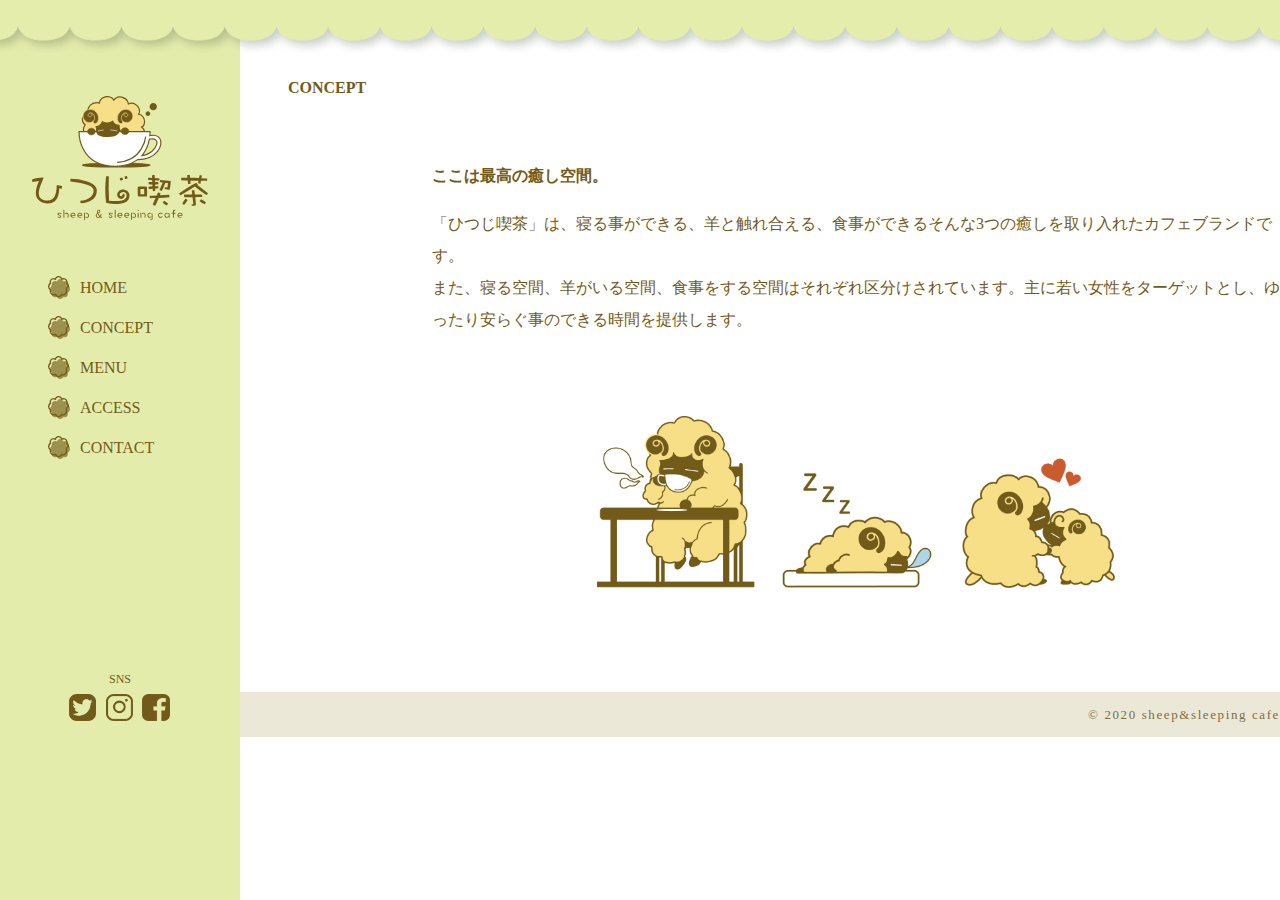
<file: concept.html>
<!doctype html>
<html lang="ja">
<head>
<meta charset="UTF-8">	
<meta name="viewport" content="width=device-width, initial-scale=1">
<title>ひつじ喫茶 CONCEPT</title>

	<link href="css/main-style.css" rel="stylesheet">

	
		
<script type="text/javascript" src="http://ajax.googleapis.com/ajax/libs/jquery/1.9.1/jquery.min.js"></script>
 

<script>
//■page topボタン

$(function(){
var topBtn=$('#pageTop');
topBtn.hide();

 

//◇ボタンの表示設定
$(window).scroll(function(){
  if($(this).scrollTop()>80){

    //---- 画面を80pxスクロールしたら、ボタンを表示する
    topBtn.fadeIn();

  }else{

    //---- 画面が80pxより上なら、ボタンを表示しない
    topBtn.fadeOut();

  }
});

 

// ◇ボタンをクリックしたら、スクロールして上に戻る
topBtn.click(function(){
  $('body,html').animate({
  scrollTop: 0},500);
  return false;

});


});
</script>	
	
	
<p id="pageTop"><a href="#"><img src="img/modoru.png" height="70" width="70" alt="ページトップボタン"></a></p>
	
	
	<meta name="viewport" content="width=device-width">
	
	
	
</head>
	
	
	
	
	
	
	
<body>
<div class="mocomoco">
		<img src="img/mocomoco.png" alt="">
		</div>	
	
	
<header class="head">

<h1><a href="index.html"><img src="img/title.svg" alt=""></a></h1>
<nav class="main-nav">
<ul>
<li><a href="index.html">HOME</a></li>	
<li><a href="concept.html">CONCEPT</a></li>
<li><a href="menu.html">MENU</a></li>
<li><a href="access.html">ACCESS</a></li>
<li><a href="contact.html">CONTACT</a></li>
</ul>
</nav>
	
<nav class="sub-nav">
	<p>SNS</p>
	<div class="row">
	
	<a href="#"><img src="img/twitter.png" alt="ツイッター"></a>
		<a href="#"><img src="img/insta.png" alt="インスタ"></a>
		<a href="#"><img src="img/facebook.png" alt="facebook"></a>
	</div>
		
</nav>
</header>
	
	
<!--ここからメイン	-->	
		
<div class="container">
	<main>
<h4>CONCEPT</h4>

	<div class="main-text">
		<h2>ここは最高の癒し空間。</h2>
	<p>「ひつじ喫茶」は、寝る事ができる、羊と触れ合える、食事ができるそんな3つの癒しを取り入れたカフェブランドです。<br>
また、寝る空間、羊がいる空間、食事をする空間はそれぞれ区分けされています。主に若い女性をターゲットとし、ゆったり安らぐ事のできる時間を提供します。</p>
	
		<div class="concept_hitsuji">
		<img src="img/concept.png" alt="">
	</div>
		
	</div>
			
	</main>
	
	</div>
	
	
	
</body>
</html>


		<footer>		
<p><small>&copy; 2020 sheep&amp;sleeping cafe</small></p>
</footer>
</file>
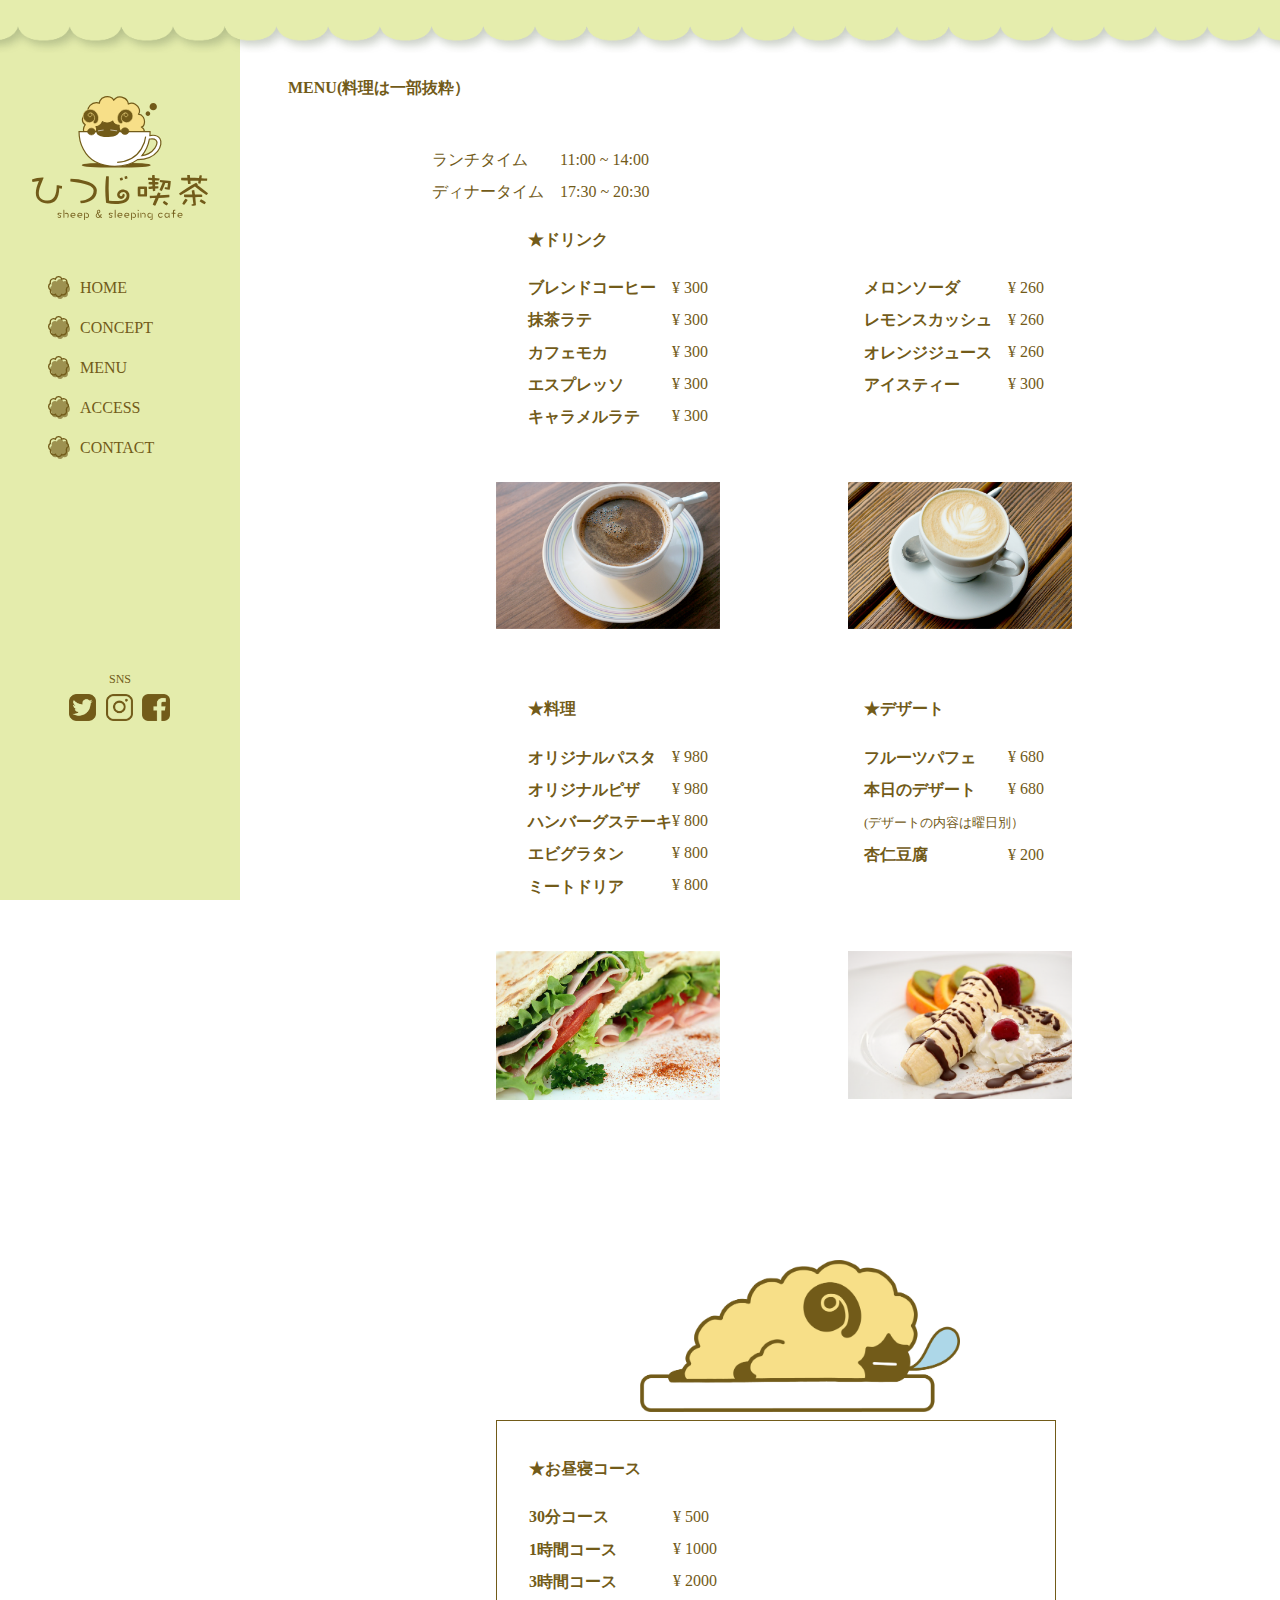
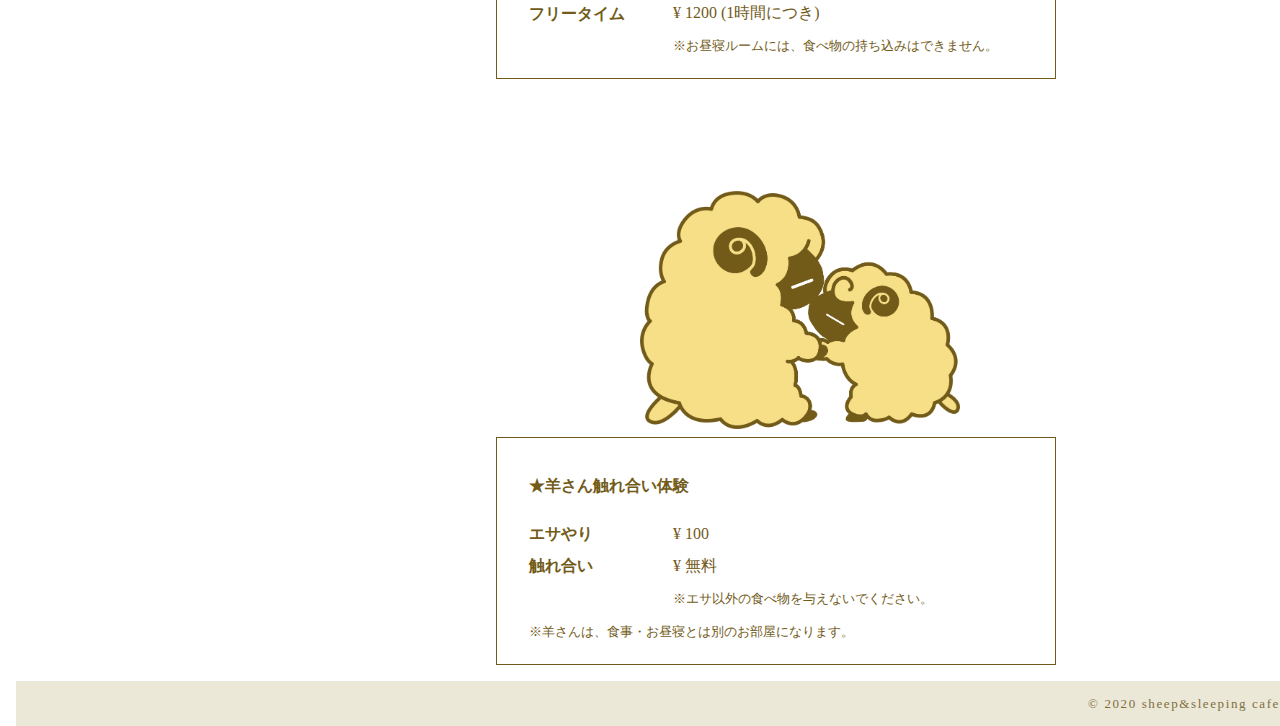
<file: menu.html>
<!doctype html>
<html lang="ja">
<head>
<meta charset="UTF-8">	
<meta name="viewport" content="width=device-width, initial-scale=1">
<title>ひつじ喫茶 MENU</title>

	<link href="css/main-style.css" rel="stylesheet">
	
	
	
	<script type="text/javascript" src="http://ajax.googleapis.com/ajax/libs/jquery/1.9.1/jquery.min.js"></script>
 

<script>
//■page topボタン

$(function(){
var topBtn=$('#pageTop');
topBtn.hide();

 

//◇ボタンの表示設定
$(window).scroll(function(){
  if($(this).scrollTop()>80){

    //---- 画面を80pxスクロールしたら、ボタンを表示する
    topBtn.fadeIn();

  }else{

    //---- 画面が80pxより上なら、ボタンを表示しない
    topBtn.fadeOut();

  }
});

 

// ◇ボタンをクリックしたら、スクロールして上に戻る
topBtn.click(function(){
  $('body,html').animate({
  scrollTop: 0},500);
  return false;

});


});
</script>	
	
	
<p id="pageTop"><a href="#"><img src="img/modoru.png" height="70" width="70" alt="ページトップボタン"></a></p>
	
	
	<meta name="viewport" content="width=device-width">
	
</head>
<body>
<div class="mocomoco">
		<img src="img/mocomoco.png" alt="">
		</div>	
	
	
<header class="head">

<h1><a href="index.html"><img src="img/title.svg" alt=""></a></h1>
<nav class="main-nav">
<ul>
<li><a href="index.html">HOME</a></li>	
<li><a href="concept.html">CONCEPT</a></li>
<li><a href="menu.html">MENU</a></li>
<li><a href="access.html">ACCESS</a></li>
<li><a href="contact.html">CONTACT</a></li>
</ul>
</nav>
	
<nav class="sub-nav">
	<p>SNS</p>
	<div class="row">
	
	<a href="#"><img src="img/twitter.png" alt="ツイッター"></a>
		<a href="#"><img src="img/insta.png" alt="インスタ"></a>
		<a href="#"><img src="img/facebook.png" alt="facebook"></a>
	</div>
		
</nav>
</header>
	
	
<!--ここからメイン	-->	
		
<div class="container">
	<main>
<h4>MENU(料理は一部抜粋）</h4>

	<div class="main-text">
		<p>ランチタイム　　11:00 ~ 14:00<br>
ディナータイム　17:30 ~ 20:30</p>
	
		
		<div class="row">
			<section class="menu-drink">	
					<h2>★ドリンク</h2>
		
	<dl>
	<dt>ブレンドコーヒー</dt>
			<dd>¥ 300</dd>
	<dt>抹茶ラテ</dt>
		<dd>¥ 300</dd>
	<dt>カフェモカ</dt>
		<dd>¥ 300</dd>
	<dt>エスプレッソ</dt>
		<dd>¥ 300</dd>
	<dt>キャラメルラテ</dt>
		<dd>¥ 300</dd>
			</dl>

		</section>
		
		
		<section class="menu-drink2">	
			
				<dl><br><br>
	<dt>メロンソーダ</dt>
		<dd>¥ 260</dd>
	<dt>レモンスカッシュ</dt>
		<dd>¥ 260</dd>
			<dt>オレンジジュース</dt>
		<dd>¥ 260</dd>
			<dt>アイスティー</dt>
		<dd>¥ 300</dd>
	</dl>
		
		</section></div>
	
		
		
<div class="row">		
<p class="menu_img_drink">
	<img src="img/menu-1.png" alt="">
			<img src="img/menu-2.png" alt="">
	</p>
		</div>
		
		
		
	<div class="row">		
		
		
		<div class="meal">	
			
			<h2>★料理</h2>
		<dl>
	<dt>オリジナルパスタ</dt>
			<dd>¥ 980</dd>
	<dt>オリジナルピザ</dt>
		<dd>¥ 980</dd>
	<dt>ハンバーグステーキ</dt>
		<dd>¥ 800</dd>
	<dt>エビグラタン</dt>
		<dd>¥ 800</dd>
	<dt>ミートドリア</dt>
		<dd>¥ 800</dd>

	</dl>
	</div>
		
		

		<section class="dessert">	
						<h2>★デザート</h2>
		
		<dl>
	<dt>フルーツパフェ</dt>
			<dd>¥ 680</dd>
	<dt>本日のデザート</dt>
		<dd>¥ 680</dd>
<font size="2">(デザートの内容は曜日別）<br>
</font>
	<dt>杏仁豆腐</dt>
		<dd>¥ 200</dd>
	
	</dl>
	</section>
		</div>
		
		
		
		
		<div class="row">		
<p class="menu-img-meal">
	<img src="img/menu-3.png" alt="">
			<img src="img/menu-4.png" alt="">
	</p>
		</div>
		
		
		
		
		
		
		
		
<p class="hitsuji-sleep">
	<img src="img/sleephitsuzi.png" alt="">
		
		
		
		
		<div class="box">	
		<h2>★お昼寝コース</h2>	<dl>
	<dt>30分コース</dt>
			<dd>¥ 500</dd>
	<dt>1時間コース</dt>
		<dd>¥ 1000</dd>
	<dt>3時間コース</dt>
		<dd>¥ 2000</dd>
	<dt>フリータイム</dt>
		<dd>¥ 1200 (1時間につき)</dd>
		<font size="2">※お昼寝ルームには、食べ物の持ち込みはできません。</font>
	</dl>
	</div>
</p>		
		
		
		
		
		<p class="hitsuji-touch">
		<img src="img/hureaihitsuzi.png" alt="">
	
		
		
		
					
		
		<div class="box">	
		<h2>★羊さん触れ合い体験</h2>
			<dl>
	<dt>エサやり</dt>
			<dd>¥ 100</dd>
	<dt>触れ合い</dt>
		<dd>¥ 無料</dd>
			<font size="2">※エサ以外の食べ物を与えないでください。</font><br>
			<font size="2">※羊さんは、食事・お昼寝とは別のお部屋になります。</font>
	</dl>
	</div> 
			</p>
		
	</div> 
			
		
		
		
		
	</main> 
	</div>
	
	
	
</body>
</html>


		<footer>		
<p><small>&copy; 2020 sheep&amp;sleeping cafe</small></p>
</footer>
</file>
<file: css/main-style.css>
@charset "UTF-8";
/* CSS Document */

/*ここからreset.css*/

/* 
html5doctor.com Reset Stylesheet
v1.6.1
Last Updated: 2010-09-17
Author: Richard Clark - http://richclarkdesign.com 
Twitter: @rich_clark
*/

html, body, div, span, object, iframe,
h1, h2, h3, h4, h5, h6, p, blockquote, pre,
abbr, address, cite, code,
del, dfn, em, img, ins, kbd, q, samp,
small, strong, sub, sup, var,
b, i,
dl, dt, dd, ol, ul, li,
fieldset, form, label, legend,
table, caption, tbody, tfoot, thead, tr, th, td,
article, aside, canvas, details, figcaption, figure, 
footer, header, hgroup, menu, nav, section, summary,
time, mark, audio, video {
    margin:0;
    padding:0;
    border:0;
    outline:0;
    font-size:100%;
    vertical-align:baseline;
    background:transparent;
}

body {
    line-height:1;
}

article,aside,details,figcaption,figure,
footer,header,hgroup,menu,nav,section { 
    display:block;
}

nav ul {
    list-style:none;
}

blockquote, q {
    quotes:none;
}

blockquote:before, blockquote:after,
q:before, q:after {
    content:'';
    content:none;
}

a {
    margin:0;
    padding:0;
    font-size:100%;
    vertical-align:baseline;
    background:transparent;
}

/* change colours to suit your needs */
ins {
    background-color:#ff9;
    color:#000;
    text-decoration:none;
}

/* change colours to suit your needs */
mark {
    background-color:#ff9;
    color:#000; 
    font-style:italic;
    font-weight:bold;
}

del {
    text-decoration: line-through;
}

abbr[title], dfn[title] {
    border-bottom:1px dotted;
    cursor:help;
}

table {
    border-collapse:collapse;
    border-spacing:0;
}

/* change border colour to suit your needs */
hr {
    display:block;
    height:1px;
    border:0;   
    border-top:1px solid #cccccc;
    margin:1em 0;
    padding:0;
}

input, select {
    vertical-align:middle;
}
*,
*::before,
*::after {
  box-sizing: border-box;
}
img {
	line-height: 1;
	vertical-align: text-bottom;
	max-width: 100%;
	height: auto;
}
a:hover img,
a:focus img {
	opacity: 0.7;
}






/*！！！！！！！！ここからstyle.css*/






html,body{
	height: 100%;
}


h1 img{
	width: 15rem;
	padding: 6rem 2rem 0 2rem;
}



.row {
	display: flex;
	flex-wrap: wrap;
}


.container {
	width: 100%;
	margin: auto;
	padding-left: 13rem;


}



/*ここからヘッダー*/



header.head {
	background-color: rgba(228,236,172,1.00);
	height: 100%;
	position: fixed;
}

.mocomoco {
z-index:8;
	position: fixed;
}

nav.main-nav{
	position: absolute;
	padding: 3rem 1rem 1rem 3rem;
	line-height: 2.5rem;

}

nav.main-nav li a {
	text-decoration: none;
	color: rgba(114,91,25,1.00);
	background-image: url("../img/point.svg");
	background-repeat: no-repeat;
	padding: 0.2rem 0 3rem 2rem;
	
	
}

.main-nav li a:hover,
.main-nav li a:focus {
	text-decoration: underline;
	color: rgba(109,156,47,1.00);
	
	/*color: 
	rgba(255,241,112,1.00);
	background-color: rgba(201,212,121,1.00);
	padding: 0.5rem  2rem 0.5rem 2rem;
	border-radius: 20px;*/
}



nav.sub-nav{
	padding: 28rem 4rem 0rem 4rem;
	text-align: center;
}
.sub-nav p {
	font-size: 12px;
	padding: 0.3rem;
	color: rgba(114,91,25,1.00);
}
nav.sub-nav img{
		width: 2.3rem;
	padding: 0.3rem;
	text-align: center;
}




#pageTop {
  position: fixed;
  bottom: 40px;
  right: 20px;
}

 

/*ここからメイン*/



main.banner_1{
	width: 18rem;
	padding: 6rem 0 1rem 2rem;
	line-height: 5rem;
}

.top-news{
	padding: 3rem 4rem 0 0;
	
}

.top-news h1 {
	color: rgba(114,91,25,1.00);
	display:flex;
	align-items: baseline;
	background-image: url("../img/point.svg");
	background-repeat: no-repeat;
	padding: 0.3rem 0 0.3rem 1.6rem;
	margin: 0.5rem 0 0 0;
	border-bottom: dashed 2px rgba(114,91,25,1.00);
}



.news-text {
		padding: 0.5rem 5rem 4rem 0rem;
	line-height: 2rem;
}



dl{

}

main dt {
	font-weight: bold;
	color: rgba(114,91,25,1.00);
	float: left;


}

main dd{
	width: 30%;
	color: rgba(114,91,25,1.00);
	white-space: nowrap;
	
	

}

main dl dt{
  width: 9rem;
  padding:0.01rem 0;
  float:left;
  clear:both;
}



main h4 {
	padding: 5rem 0 0 5rem;
	color: rgba(114,91,25,1.00);
	
}

.main-text{
	padding: 3rem 0 0 14rem;
	color: rgba(114,91,25,1.00);
	line-height: 2rem;
	
}





/*ここらへんからコンセプト*/



.main-text h2{
	padding: 1rem 0;
}
.concept_hitsuji{
	width: 80%;
	margin: auto;
	padding: 5rem
}





/*ここらへんからメニューページ*/





.menu_img_drink{
	display: flex;
	align-items: flex-start;

}

.menu_img_drink img{
	width: 20rem;
	margin: 0 1rem;
	padding:  3rem ;
}



section.menu-drink {
	padding:0 3rem;
	margin:0 3rem;
}

section.menu-drink2 {
	padding:0 3rem;
	margin:0 3rem;
}


.meal{
	padding:0 3rem;
	margin: 0 3rem;
}

.dessert{
	padding: 0 3rem;
	margin: 0 3rem;
}

.menu-img-meal{
	display: flex;
	align-items: flex-start;

}

.menu-img-meal img{
	width: 20rem;
	margin: 0 1rem;
	padding:  3rem ;

}



.hitsuji-sleep {
	padding: 7rem 13rem 0;
}



.hitsuji-sleep img{
	width: 20rem;
	text-align: center;
}

.hitsuji-touch {
	padding: 7rem 13rem 0;
}


.hitsuji-touch h2 {
	padding: 10rem;
}

.hitsuji-touch img{
	width: 20rem;
}

.box{
 border: solid 1px rgba(114,91,25,1.00);
	padding: 1rem 2rem;
	width: 35rem;
	margin: 0 4rem;
}

/*ここらへんからアクセス*/

section.access_hitsuji_text p{

}

.access_hitsuji img{
	display: flex;
	width: 20rem;
	margin: 0 3rem;
	padding: 0 0 0 3rem;
	
}


.chizu {
	padding: 2rem;
}






/*ここからフオーム*/

form {
	padding: 10px;
	margin: 30px 60px;
}


.form-back {
	width: 120%;
	line-height: 3rem;

}
input, textarea {
	width: 80%;
	box-sizing: border-box;
	padding: 12px;
	border-radius: 8px;
	
}

textarea {
	height: 100%;
}

input[type="submit"]{
	background-color: rgba(114,91,25,1.00);
	border: none;
	-webkit-appearance: none;
	color: white;
}

input {
	border: thin solid #666666;
	width: 60%;
}


form dl dt{
  width: 20rem;
  padding:1rem 4rem;
  float:left;
  clear:both;

}

form dl dd{
  padding:20px 0;
}


/*ここからフッター*/






footer p {
	text-align: end;
	width: 100%;
	font-size: 13px;
	letter-spacing: 0.1rem;
	padding: 1rem;
	margin: 1rem;
	color: rgba(126,110,64,1.00);
	background-color: rgba(236,232,216,1.00);
	
}





/*ここからレスポンシブデザイン*/



/* スマホ 600px以下 */
@media only screen and (max-width: 500px) {
  header h1{
	
 
  }
/*	.head {
		display: none;
	}*/
	main.top-news {

	}

	body{
		padding: 0;
		margin: 0;
		font-size: 0.8rem;
		max-width: 100%;
	
	}
	.container {
	
		align-items: flex-start;
		padding: 0;

	}
	.container img {
		max-width: 100%;
height: auto;
	}
	
		.head{
		float: none;
          margin: 0;
          width: auto;
	}
	
	img {
max-width : 100% ;
height : auto ;
}



.main-nav {
  position: fixed;
  z-index : 2;
  top  : 0;
  left : -5rem;
  color:  rgba(228,236,172,0.46);
  background:  rgba(228,236,172,0.46);
  text-align: center;
  transform: translateX(100%);
  transition: all 0.2s;
  width: 100%;
}

nav.head ul {
	background: rgba(228,236,172,0.46);
  margin: 4rem ;
  padding: 2rem;
  width: 100%;
}

.head ul li {
  list-style-type: none;
  padding: 0;
  width: 100%;
}
.head ul li:last-child {
  padding-bottom: 0;
  border-bottom: none;
}
.head ul li:hover{
  background : rgba(228,236,172,1.00);
}

.head ul li a {
  display: block;
  color: rgba(114,91,25,1.00);
  padding: 1em 0;
  text-decoration :none;
}

/* このクラスを、jQueryで付与・削除する */
.head.main-nav {
  transform: translateX(0%);
}

	
	.head h1  {
		display: none;
	}
	.sub-nav {
		display: none;
	}

	
	
	
	.main-text {
		padding: 1rem;
		margin: 1rem;
	}
	
	.box {
		width: 90%;
	}

}

	




@media (min-width: 600px){
		
	}
	


/*@media screen and (max-width: 600px) { ウィンドウ幅が最大479pxまでの場合に適用
	.head {
 /*display:none;非表示
}

}
*/


/*@media screen and (orientation:portrait) {
	main {
		letter-spacing: 12px
	}
}

*/
</file>
